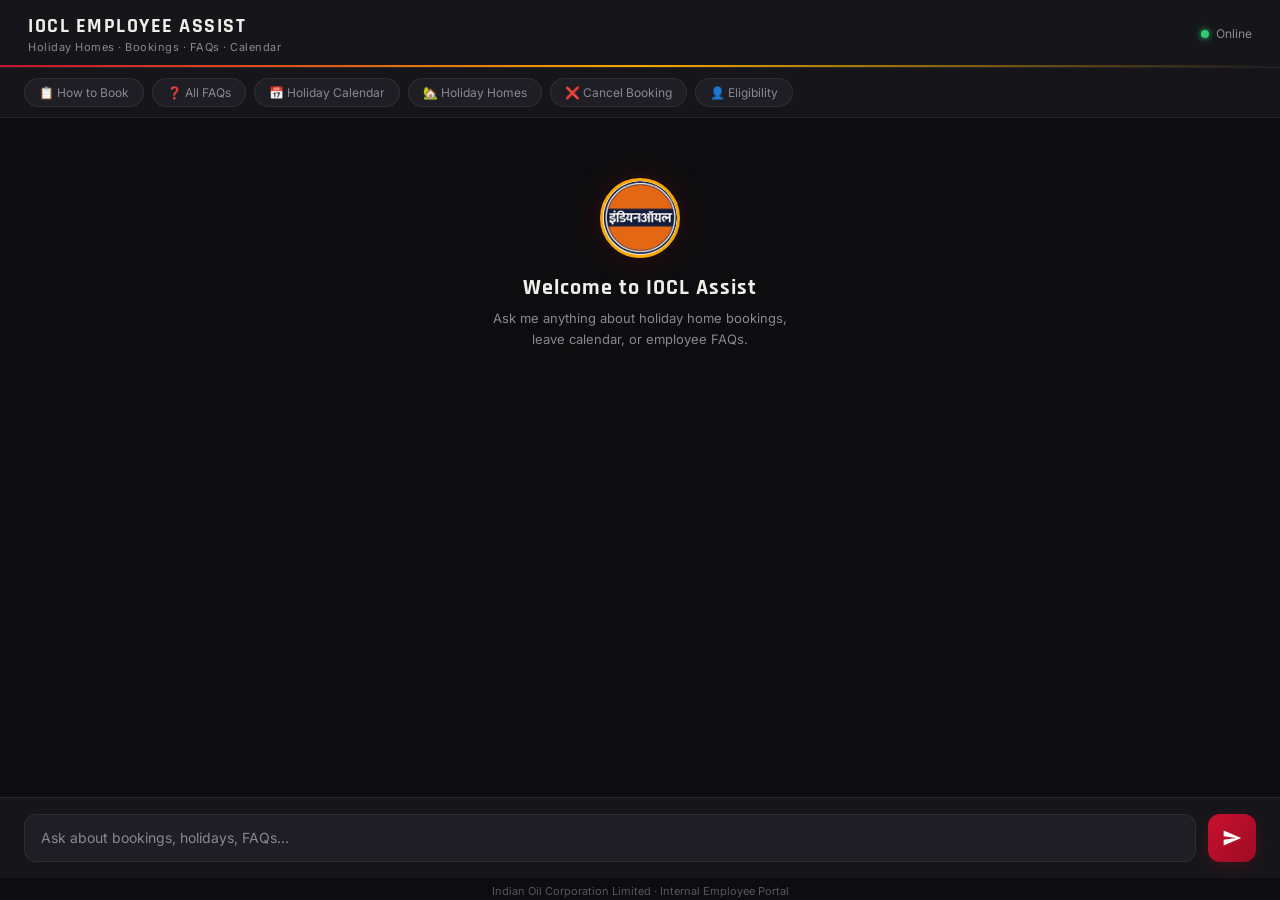
<file: static/index.html>
<!DOCTYPE html>
<html lang="en">
<head>
  <meta charset="UTF-8" />
  <meta name="viewport" content="width=device-width, initial-scale=1.0"/>
  <title>IOCL Employee Chatbot</title>
  <link href="https://fonts.googleapis.com/css2?family=Rajdhani:wght@400;500;600;700&family=Inter:wght@300;400;500&display=swap" rel="stylesheet"/>
  <style>
    :root {
      --red: #c8102e;
      --red-dark: #9e0c23;
      --red-glow: rgba(200,16,46,0.18);
      --gold: #f5a800;
      --gold-light: #ffd166;
      --bg: #0d0d0f;
      --surface: #16161a;
      --surface2: #1e1e24;
      --border: rgba(255,255,255,0.07);
      --text: #f0eee8;
      --muted: #888890;
      --bot-bubble: #1a1a22;
      --user-bubble: #c8102e;
    }

    * { margin: 0; padding: 0; box-sizing: border-box; }

    body {
      background: var(--bg);
      font-family: 'Inter', sans-serif;
      color: var(--text);
      height: 100vh;
      display: flex;
      flex-direction: column;
      overflow: hidden;
    }

    /* HEADER */
    header {
      background: var(--surface);
      border-bottom: 1px solid var(--border);
      padding: 0 28px;
      height: 68px;
      display: flex;
      align-items: center;
      gap: 16px;
      position: relative;
      flex-shrink: 0;
    }

    header::after {
      content: '';
      position: absolute;
      bottom: 0; left: 0; right: 0;
      height: 2px;
      background: linear-gradient(90deg, var(--red), var(--gold), transparent);
    }

    .logo-ring {

      border-radius: 50%;
      background: linear-gradient(135deg, var(--red), var(--gold));
      display: flex; align-items: center; justify-content: center;
      font-family: 'Rajdhani', sans-serif;
      font-weight: 700;
      font-size: 15px;
      color: white;
      letter-spacing: 0.5px;
      flex-shrink: 0;
      box-shadow: 0 0 16px var(--red-glow);
    }

    .header-info h1 {
      font-family: 'Rajdhani', sans-serif;
      font-size: 20px;
      font-weight: 700;
      letter-spacing: 1.5px;
      color: var(--text);
    }

    .header-info p {
      font-size: 11px;
      color: var(--muted);
      letter-spacing: 0.5px;
      margin-top: 1px;
    }

    .status-dot {
      margin-left: auto;
      display: flex;
      align-items: center;
      gap: 7px;
      font-size: 12px;
      color: var(--muted);
    }

    .dot {
      width: 8px; height: 8px;
      border-radius: 50%;
      background: #2ecc71;
      box-shadow: 0 0 6px #2ecc71;
      animation: pulse 2s infinite;
    }

    @keyframes pulse {
      0%, 100% { opacity: 1; }
      50% { opacity: 0.4; }
    }

    /* QUICK ACTIONS */
    .quick-bar {
      background: var(--surface);
      border-bottom: 1px solid var(--border);
      padding: 10px 24px;
      display: flex;
      gap: 8px;
      flex-shrink: 0;
      overflow-x: auto;
    }

    .quick-bar::-webkit-scrollbar { display: none; }

    .chip {
      background: var(--surface2);
      border: 1px solid var(--border);
      color: var(--muted);
      font-size: 12px;
      padding: 6px 14px;
      border-radius: 20px;
      cursor: pointer;
      white-space: nowrap;
      transition: all 0.2s;
      font-family: 'Inter', sans-serif;
    }

    .chip:hover {
      border-color: var(--red);
      color: var(--text);
      background: var(--red-glow);
    }

    /* CHAT AREA */
    #chat {
      flex: 1;
      overflow-y: auto;
      padding: 28px 24px;
      display: flex;
      flex-direction: column;
      gap: 16px;
    }

    #chat::-webkit-scrollbar { width: 4px; }
    #chat::-webkit-scrollbar-track { background: transparent; }
    #chat::-webkit-scrollbar-thumb { background: var(--border); border-radius: 4px; }

    /* WELCOME */
    .welcome {
      text-align: center;
      padding: 32px 0 16px;
      animation: fadeUp 0.5s ease;
    }

    .welcome-icon {
      width: 80px; height: 80px;
      border-radius: 50%;
      background: white;
      margin: 0 auto 16px;
      display: flex; align-items: center; justify-content: center;
      overflow: hidden;
      box-shadow: 0 0 32px var(--red-glow);
      border: 3px solid var(--gold);
    }

    .welcome h2 {
      font-family: 'Rajdhani', sans-serif;
      font-size: 22px;
      font-weight: 700;
      letter-spacing: 1px;
      color: var(--text);
      margin-bottom: 6px;
    }

    .welcome p {
      font-size: 13px;
      color: var(--muted);
      max-width: 320px;
      margin: 0 auto;
      line-height: 1.6;
    }

    /* MESSAGES */
    .msg {
      display: flex;
      gap: 10px;
      animation: fadeUp 0.3s ease;
      max-width: 82%;
    }

    @keyframes fadeUp {
      from { opacity: 0; transform: translateY(10px); }
      to { opacity: 1; transform: translateY(0); }
    }

    .msg.user { align-self: flex-end; flex-direction: row-reverse; }
    .msg.bot { align-self: flex-start; }

    .avatar {
      width: 32px; height: 32px;
      border-radius: 50%;
      display: flex; align-items: center; justify-content: center;
      font-size: 13px;
      flex-shrink: 0;
      margin-top: 2px;
    }

    .msg.bot .avatar {
      background: linear-gradient(135deg, var(--red), var(--gold));
      font-weight: 700;
      font-family: 'Rajdhani', sans-serif;
      color: white;
    }

    .msg.user .avatar {
      background: var(--surface2);
      border: 1px solid var(--border);
      color: var(--muted);
    }

    .bubble {
      padding: 12px 16px;
      border-radius: 16px;
      font-size: 14px;
      line-height: 1.65;
      white-space: pre-wrap;
    }

    .msg.bot .bubble {
      background: var(--bot-bubble);
      border: 1px solid var(--border);
      border-bottom-left-radius: 4px;
      color: var(--text);
    }

    .msg.user .bubble {
      background: var(--user-bubble);
      border-bottom-right-radius: 4px;
      color: white;
    }

    /* TYPING */
    .typing .bubble {
      padding: 14px 18px;
    }

    .dots span {
      display: inline-block;
      width: 6px; height: 6px;
      border-radius: 50%;
      background: var(--muted);
      margin: 0 2px;
      animation: bounce 1.2s infinite;
    }

    .dots span:nth-child(2) { animation-delay: 0.2s; }
    .dots span:nth-child(3) { animation-delay: 0.4s; }

    @keyframes bounce {
      0%, 80%, 100% { transform: translateY(0); opacity: 0.4; }
      40% { transform: translateY(-5px); opacity: 1; }
    }

    /* INPUT */
    .input-area {
      background: var(--surface);
      border-top: 1px solid var(--border);
      padding: 16px 24px;
      display: flex;
      gap: 12px;
      align-items: flex-end;
      flex-shrink: 0;
    }

    #userInput {
      flex: 1;
      background: var(--surface2);
      border: 1px solid var(--border);
      border-radius: 12px;
      padding: 12px 16px;
      font-family: 'Inter', sans-serif;
      font-size: 14px;
      color: var(--text);
      resize: none;
      outline: none;
      min-height: 48px;
      max-height: 120px;
      line-height: 1.5;
      transition: border-color 0.2s;
    }

    #userInput::placeholder { color: var(--muted); }
    #userInput:focus { border-color: var(--red); }

    #sendBtn {
      width: 48px; height: 48px;
      border-radius: 12px;
      background: linear-gradient(135deg, var(--red), var(--red-dark));
      border: none;
      cursor: pointer;
      display: flex; align-items: center; justify-content: center;
      flex-shrink: 0;
      transition: all 0.2s;
      box-shadow: 0 4px 16px var(--red-glow);
    }

    #sendBtn:hover { transform: scale(1.05); box-shadow: 0 6px 20px var(--red-glow); }
    #sendBtn:active { transform: scale(0.97); }
    #sendBtn:disabled { opacity: 0.5; cursor: not-allowed; transform: none; }

    #sendBtn svg { width: 20px; height: 20px; fill: white; }

    .footer-note {
      text-align: center;
      font-size: 11px;
      color: var(--muted);
      padding: 6px 0 2px;
      opacity: 0.6;
    }
  </style>
</head>
<body>

<header>
  <div class="header-info">
    <h1>IOCL EMPLOYEE ASSIST</h1>
    <p>Holiday Homes · Bookings · FAQs · Calendar</p>
  </div>
  <div class="status-dot">
    <div class="dot"></div>
    Online
  </div>
</header>

<div class="quick-bar">
  <div class="chip" onclick="sendQuick('How to book a holiday home?')">📋 How to Book</div>
  <div class="chip" onclick="sendQuick('Show all FAQs')">❓ All FAQs</div>
  <div class="chip" onclick="sendQuick('Show holiday calendar')">📅 Holiday Calendar</div>
  <div class="chip" onclick="sendQuick('Show holiday homes')">🏡 Holiday Homes</div>
  <div class="chip" onclick="sendQuick('How to cancel booking?')">❌ Cancel Booking</div>
  <div class="chip" onclick="sendQuick('Who can book holiday home?')">👤 Eligibility</div>
</div>

<div id="chat">
  <div class="welcome">
    <div class="welcome-icon"><img src="/static/iocl.png" alt="IOCL" style="width:100%;height:100%;object-fit:cover;border-radius:50%;"/></div>
    <h2>Welcome to IOCL Assist</h2>
    <p>Ask me anything about holiday home bookings, leave calendar, or employee FAQs.</p>
  </div>
</div>

<div class="input-area">
  <textarea id="userInput" placeholder="Ask about bookings, holidays, FAQs..." rows="1"></textarea>
  <button id="sendBtn" onclick="sendMessage()">
    <svg viewBox="0 0 24 24" xmlns="http://www.w3.org/2000/svg">
      <path d="M2 21l21-9L2 3v7l15 2-15 2v7z"/>
    </svg>
  </button>
</div>
<div class="footer-note">Indian Oil Corporation Limited · Internal Employee Portal</div>

<script>
  const chat = document.getElementById("chat");
  const input = document.getElementById("userInput");
  const btn = document.getElementById("sendBtn");

  // Auto-resize textarea
  input.addEventListener("input", () => {
    input.style.height = "auto";
    input.style.height = Math.min(input.scrollHeight, 120) + "px";
  });

  input.addEventListener("keydown", (e) => {
    if (e.key === "Enter" && !e.shiftKey) {
      e.preventDefault();
      sendMessage();
    }
  });

  function addMessage(text, sender) {
    const div = document.createElement("div");
    div.className = `msg ${sender}`;

    const avatar = document.createElement("div");
    avatar.className = "avatar";
    avatar.textContent = sender === "bot" ? "IO" : "👤";

    const bubble = document.createElement("div");
    bubble.className = "bubble";
    bubble.textContent = text;

    div.appendChild(avatar);
    div.appendChild(bubble);
    chat.appendChild(div);
    chat.scrollTop = chat.scrollHeight;
    return div;
  }

  function addTyping() {
    const div = document.createElement("div");
    div.className = "msg bot typing";
    div.id = "typing";

    const avatar = document.createElement("div");
    avatar.className = "avatar";
    avatar.textContent = "IO";

    const bubble = document.createElement("div");
    bubble.className = "bubble";
    bubble.innerHTML = '<div class="dots"><span></span><span></span><span></span></div>';

    div.appendChild(avatar);
    div.appendChild(bubble);
    chat.appendChild(div);
    chat.scrollTop = chat.scrollHeight;
  }

  function removeTyping() {
    const t = document.getElementById("typing");
    if (t) t.remove();
  }

  async function sendMessage() {
    const msg = input.value.trim();
    if (!msg) return;

    addMessage(msg, "user");
    input.value = "";
    input.style.height = "auto";
    btn.disabled = true;
    addTyping();

    try {
      const res = await fetch("/ask", {
        method: "POST",
        headers: { "Content-Type": "application/json" },
        body: JSON.stringify({ message: msg })
      });
      const data = await res.json();
      removeTyping();
      addMessage(data.response, "bot");
    } catch (err) {
      removeTyping();
      addMessage("⚠️ Connection error. Please try again.", "bot");
    } finally {
      btn.disabled = false;
      input.focus();
    }
  }

  function sendQuick(text) {
    input.value = text;
    sendMessage();
  }
</script>
</body>
</html>
</file>
